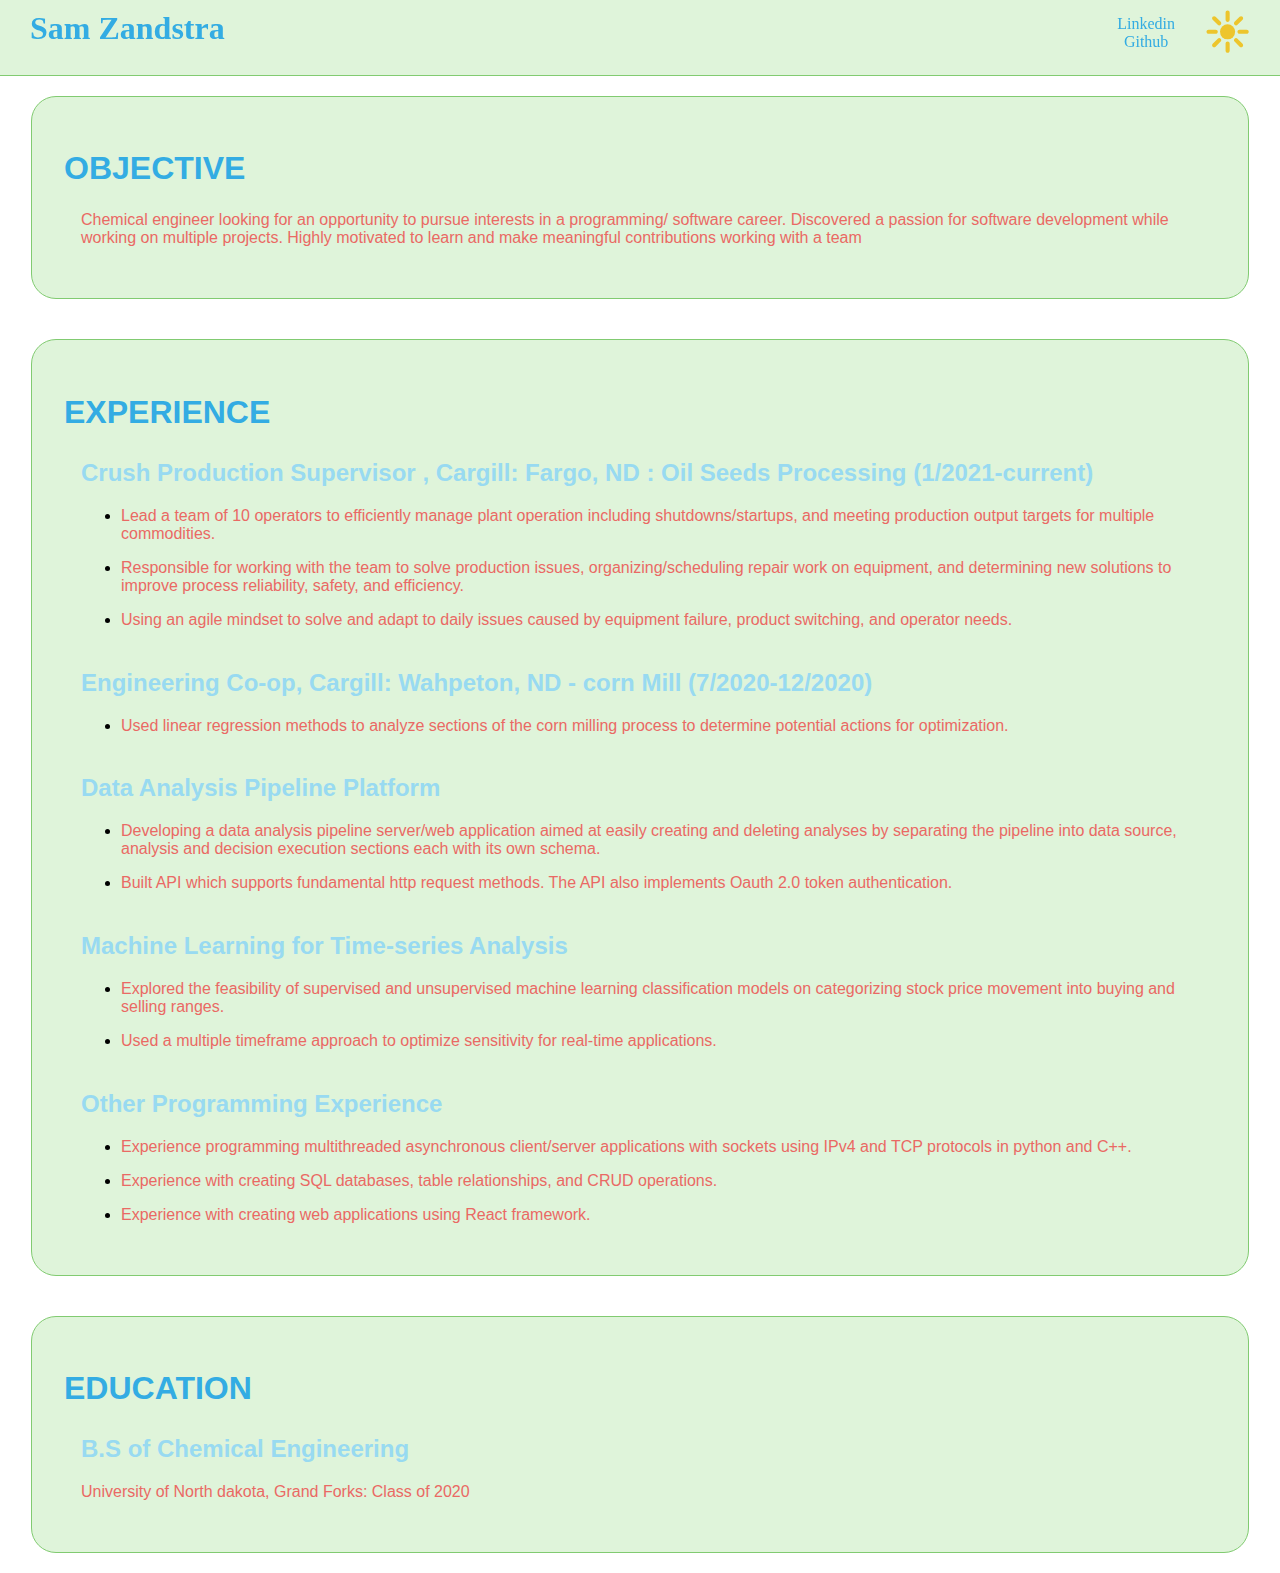
<file: index.html>
<!DOCTYPE html>
<html lang="en">
<head>
    <meta name="viewport" content="width=device-width, initial-scale=1.0">
    <meta charset="utf-8">
    <title>Sam Zandstra Resume</title>
    <link rel="stylesheet" href="./style.css"/>
    <link rel="stylesheet" href="./theme-button.css"/>
    
    
</head>
<body>
    
    <div class="title">
        <div class="toggle-button">
        <button id="theme-toggle" aria-label="Switch to dark theme">
            <svg
            width="13mm"
            height="13mm"
            viewBox="0 0 200 190"
            xmlns:svg="http://www.w3.org/2000/svg"
            >
                <circle
                class="sun"
                id="circle"
                cy="100"
                cx="100"
                r="30.795788"
                 />
                <path
                class="moon"
                d="m 120.53966,122.95516 a 30.795792,30.795792 0 0 0 10.2526,-23.411639 24.25401,24.25401 0 0 1 -0.43526,1.509869 24.25401,24.25401 0 0 1 -0.63129,1.7004 24.25401,24.25401 0 0 1 -0.75625,1.64839 24.25401,24.25401 0 0 1 -0.87714,1.5874 24.25401,24.25401 0 0 1 -0.99404,1.5174 24.25401,24.25401 0 0 1 -1.10439,1.43894 24.25401,24.25401 0 0 1 -1.20869,1.35222 24.25401,24.25401 0 0 1 -1.30611,1.25822 24.25401,24.25401 0 0 1 -0.47056,0.41106 24.25401,24.25401 0 0 1 -0.48239,0.3963 24.25401,24.25401 0 0 1 -0.49143,0.38546 24.25401,24.25401 0 0 1 -0.50127,0.37292 24.25401,24.25401 0 0 1 -0.51078,0.35931 24.25401,24.25401 0 0 1 -0.51979,0.34616 24.25401,24.25401 0 0 1 -0.52865,0.33255 24.25401,24.25401 0 0 1 -0.53694,0.31874 24.25401,24.25401 0 0 1 -0.54506,0.30519 24.25401,24.25401 0 0 1 -0.55243,0.2909 24.25401,24.25401 0 0 1 -0.56052,0.27659 24.25401,24.25401 0 0 1 -0.56663,0.26224 24.25401,24.25401 0 0 1 -0.57327,0.24731 24.25401,24.25401 0 0 1 -0.57955,0.23275 24.25401,24.25401 0 0 1 -0.58546,0.21714 24.25401,24.25401 0 0 1 -0.59085,0.20288 24.25401,24.25401 0 0 1 -0.59581,0.18678 24.25401,24.25401 0 0 1 -0.60023,0.1721 24.25401,24.25401 0 0 1 -0.60503,0.15622 24.25401,24.25401 0 0 1 -0.60838,0.14044 24.25401,24.25401 0 0 1 -0.61211,0.12501 24.25401,24.25401 0 0 1 -0.61476,0.10925 24.25401,24.25401 0 0 1 -0.61779,0.0931 24.25401,24.25401 0 0 1 -0.61935,0.0771 24.25401,24.25401 0 0 1 -0.62167,0.0618 24.25401,24.25401 0 0 1 -0.62282,0.0447 24.25401,24.25401 0 0 1 -0.62376,0.0294 24.25401,24.25401 0 0 1 -0.62463,0.0134 24.25401,24.25401 0 0 1 -0.62439,-0.003 24.25401,24.25401 0 0 1 -0.62421,-0.0191 24.25401,24.25401 0 0 1 -0.62365,-0.0351 24.25401,24.25401 0 0 1 -0.62244,-0.051 24.25401,24.25401 0 0 1 -0.6208,-0.0671 24.25401,24.25401 0 0 1 -0.61917,-0.0834 24.25401,24.25401 0 0 1 -0.61689,-0.0988 24.25401,24.25401 0 0 1 -0.61384,-0.11494 24.25401,24.25401 0 0 1 -0.6105,-0.1307 24.25401,24.25401 0 0 1 -0.60712,-0.14644 24.25401,24.25401 0 0 1 -0.60312,-0.16145 24.25401,24.25401 0 0 1 -0.59903,-0.17717 24.25401,24.25401 0 0 1 -0.593848,-0.19318 24.25401,24.25401 0 0 1 -0.58878,-0.20774 24.25401,24.25401 0 0 1 -0.58374,-0.22307 24.25401,24.25401 0 0 1 -0.57753,-0.23795 24.25401,24.25401 0 0 1 -0.57073,-0.25275 24.25401,24.25401 0 0 1 -0.56477,-0.26749 24.25401,24.25401 0 0 1 -0.55701,-0.28177 24.25401,24.25401 0 0 1 -0.54982,-0.29627 24.25401,24.25401 0 0 1 -0.54246,-0.31023 24.25401,24.25401 0 0 1 -0.53402,-0.32374 24.25401,24.25401 0 0 1 -0.52527,-0.33767 24.25401,24.25401 0 0 1 -0.516531,-0.35085 24.25401,24.25401 0 0 1 -0.507392,-0.36436 24.25401,24.25401 0 0 1 -0.497363,-0.37734 24.25401,24.25401 0 0 1 -0.487841,-0.38986 24.25401,24.25401 0 0 1 -0.477886,-0.40216 24.25401,24.25401 0 0 1 -0.467141,-0.41505 24.25401,24.25401 0 0 1 -0.456112,-0.42627 24.25401,24.25401 0 0 1 -0.445635,-0.43766 24.25401,24.25401 0 0 1 -0.435251,-0.44825 24.25401,24.25401 0 0 1 -0.421191,-0.46088 24.25401,24.25401 0 0 1 -1.156784,-1.39669 24.25401,24.25401 0 0 1 -1.049617,-1.47977 24.25401,24.25401 0 0 1 -0.935787,-1.55329 24.25401,24.25401 0 0 1 -0.817638,-1.6193 24.25401,24.25401 0 0 1 -0.693651,-1.67572 24.25401,24.25401 0 0 1 -0.567014,-1.72318 24.25401,24.25401 0 0 1 -0.436311,-1.760093 24.25401,24.25401 0 0 1 -0.303993,-1.78842 24.25401,24.25401 0 0 1 -0.169099,-1.805664 24.25401,24.25401 0 0 1 -0.03335,-1.813576 24.25401,24.25401 0 0 1 0.101467,-1.81062 24.25401,24.25401 0 0 1 0.237154,-1.798399 24.25401,24.25401 0 0 1 0.370164,-1.775686 24.25401,24.25401 0 0 1 0.502215,-1.742729 24.25401,24.25401 0 0 1 0.631266,-1.7004 24.25401,24.25401 0 0 1 0.756622,-1.648734 24.25401,24.25401 0 0 1 0.877152,-1.587393 24.25401,24.25401 0 0 1 0.994056,-1.517447 24.25401,24.25401 0 0 1 1.104028,-1.438584 24.25401,24.25401 0 0 1 1.208528,-1.352407 24.25401,24.25401 0 0 1 1.306542,-1.258474 24.25401,24.25401 0 0 1 1.396659,-1.156883 24.25401,24.25401 0 0 1 1.479382,-1.049285 24.25401,24.25401 0 0 1 1.55367,-0.936115 24.25401,24.25401 0 0 1 1.61929,-0.817625 24.25401,24.25401 0 0 1 1.67573,-0.693654 24.25401,24.25401 0 0 1 1.72279,-0.566661 24.25401,24.25401 0 0 1 1.76046,-0.436658 24.25401,24.25401 0 0 1 1.54984,-0.26322 30.795792,30.795792 0 0 0 -24.414555,7.562751 30.795792,30.795792 0 0 0 -2.444937,43.483146 30.795792,30.795792 0 0 0 43.482782,2.44527 z" 
                />
                <path
                class="rays"
                d="m 99.999997,14 c -4.626772,-7.1e-5 -8.377528,3.750688 -8.377455,8.37746 v 29.25803 c 8.7e-5,4.626659 3.750796,8.377241 8.377455,8.37717 4.626663,7.5e-5 8.377373,-3.750508 8.377463,-8.37717 V 22.37746 C 108.37753,17.750685 104.62677,13.999925 99.999997,14 Z M 39.188815,39.188819 c -3.271672,3.271572 -3.271671,8.575944 3e-6,11.847514 L 59.87737,71.724884 c 3.271603,3.271481 8.575817,3.27139 11.847309,-2.01e-4 3.271596,-3.271491 3.271689,-8.57571 2.07e-4,-11.847315 L 51.036334,39.188817 c -3.271572,-3.271676 -8.575949,-3.271675 -11.847519,2e-6 z M 14,100 c -7.1e-5,4.62677 3.750688,8.37753 8.37746,8.37746 h 29.25803 c 4.626659,-9e-5 8.377241,-3.7508 8.37717,-8.37746 7.5e-5,-4.626659 -3.750508,-8.377373 -8.37717,-8.37746 H 22.37746 C 17.750685,91.622467 13.999925,95.373228 14,100 Z m 25.188819,60.81119 c 3.271572,3.27167 8.575944,3.27167 11.847514,-1e-5 l 20.688551,-20.68855 c 3.271481,-3.2716 3.27139,-8.57582 -2.01e-4,-11.84731 -3.271491,-3.2716 -8.57571,-3.27169 -11.847315,-2.1e-4 l -20.688551,20.68856 c -3.271676,3.27157 -3.271675,8.57594 2e-6,11.84752 z M 100,186 c 4.62677,7e-5 8.37753,-3.75069 8.37746,-8.37746 v -29.25803 c -9e-5,-4.62666 -3.7508,-8.37724 -8.37746,-8.37717 -4.626659,-8e-5 -8.377373,3.75051 -8.37746,8.37717 v 29.25803 C 91.622467,182.24932 95.373228,186.00008 100,186 Z m 60.81119,-25.18882 c 3.27167,-3.27157 3.27167,-8.57594 -1e-5,-11.84751 l -20.68855,-20.68855 c -3.2716,-3.27148 -8.57582,-3.27139 -11.84731,2e-4 -3.2716,3.27149 -3.27169,8.57571 -2.1e-4,11.84731 l 20.68856,20.68855 c 3.27157,3.27168 8.57594,3.27168 11.84752,0 z M 186,99.999997 c 7e-5,-4.626772 -3.75069,-8.377528 -8.37746,-8.377455 h -29.25803 c -4.62666,8.7e-5 -8.37724,3.750796 -8.37717,8.377455 -8e-5,4.626663 3.75051,8.377373 8.37717,8.377463 h 29.25803 c 4.62678,7e-5 8.37754,-3.75069 8.37746,-8.377463 z M 160.81118,39.188815 c -3.27157,-3.271672 -8.57594,-3.271671 -11.84751,3e-6 L 128.27512,59.87737 c -3.27148,3.271603 -3.27139,8.575817 2e-4,11.847309 3.27149,3.271596 8.57571,3.271689 11.84731,2.07e-4 l 20.68855,-20.688552 c 3.27168,-3.271572 3.27168,-8.575949 0,-11.847519 z"
                />
            </svg>
        </button>
        <script src="./theme-button.js"></script>
        </div>
        
        <ul class="nav-list">
                <li class="nav-list-l"><h1 style="margin: 0;">Sam Zandstra<h1></li>
                <li class="nav-list-r">
                    <ul class="nav-list" style="margin: 0">
                        <li>
                            <a href="https://www.linkedin.com/in/sam-zandstra-986719158/">Linkedin</a>
                        </li>
                        <li>
                            <a href="https://github.com/Sam-Z12">Github</a>
                        </li>
                    </ul>   
                </li>
        </ul>
    </div>

    <div class="section">
        <h1>OBJECTIVE</h1>
        <table>
            <tr>
                <td>
                    <p>Chemical engineer looking for an opportunity to pursue interests in a programming/ software career.
                        Discovered a passion for software development while working on multiple projects. Highly motivated 
                        to learn and make meaningful contributions working with a team
                    </p>
                </td>
            </tr>
        </table>
    </div>

    <div class="section">
        <h1>EXPERIENCE</h1>
        <table class="t">
            <tr>
                <td>
                    <h2>Crush Production Supervisor , Cargill: Fargo, ND : Oil Seeds Processing (1/2021-current)</h2>
                    <ul>
                        <li>
                            <p>
                                Lead a team of 10 operators to efficiently manage plant operation including 
                                shutdowns/startups, and meeting production output targets for multiple commodities. 
                            </p>
                        </li>
                        <li>
                            <p>
                                Responsible for working with the team to solve  production issues, organizing/scheduling 
                                repair work on equipment, and determining new solutions to improve process reliability, safety, and efficiency. 
                            </p> 
                        </li>
                        <li>
                            <p>
                                Using an agile mindset to solve and adapt to daily issues caused by equipment failure, product switching, and operator needs.
                            </p>
                        </li>
                    </ul>
                </td>
            </tr>
            
            <tr>
                <td>
                    <h2>Engineering Co-op, Cargill: Wahpeton, ND - corn Mill (7/2020-12/2020)</h2>
                    <ul>
                        <li>
                            <p>
                                Used linear regression methods to analyze sections of the corn milling process to determine potential actions for optimization. 
                            </p>
                        </li>
                    <ul>
                </td>
            </tr>
            
            <tr>
                <td>
                    <h2>Data Analysis Pipeline Platform</h2>
                    <ul>
                        <li>
                            <p>
                                Developing a data analysis pipeline server/web application aimed at easily creating and deleting analyses by separating 
                                the pipeline into data source, analysis and decision execution sections each with its own schema. 
                            </p>
                        </li>
                        <li>
                            <p>
                            Built API which supports fundamental http request methods. The API also implements Oauth 2.0 token authentication.
                            </p>
                        </li>
                    <ul>
                </td>
            </tr>
            
            <tr>
                <td>
                    <h2>Machine Learning for Time-series Analysis</h2>
                    <ul>
                        <li>
                            <p>
                                Explored the feasibility of supervised and unsupervised machine learning classification models on categorizing stock price 
                                movement into buying and selling ranges. 
                            </p>
                        </li>
                        <li>
                            <p>
                                Used a multiple timeframe approach to optimize sensitivity for real-time applications.
                            </p>
                        </li>
                    <ul>
                </td>
            </tr>
            
            <tr>
                <td>
                    <h2>Other Programming Experience</h2>
                    <ul>
                        <li>
                            <p>
                                Experience programming multithreaded asynchronous client/server applications with sockets using IPv4 and TCP protocols in python and C++. 
                            </p>
                        </li>
                        <li>
                            <p>
                                Experience with creating SQL databases, table relationships, and CRUD operations. 
                            </p>
                        </li>
                        <li>
                            <p>
                                Experience with creating web applications using React framework.
                            </p>
                        </li>
                    <ul>
                </td>
            </tr>
        </table>
        
    </div>

    <div class="section">
        <h1>EDUCATION</h1>
        <table>
            <tr>
                <td>
                    <h2>B.S of Chemical Engineering</h2>
                    <p>University of North dakota, Grand Forks: Class of 2020</p>
                </td>
            </tr>
        </table>
    </div>

</body>
</html>
</file>
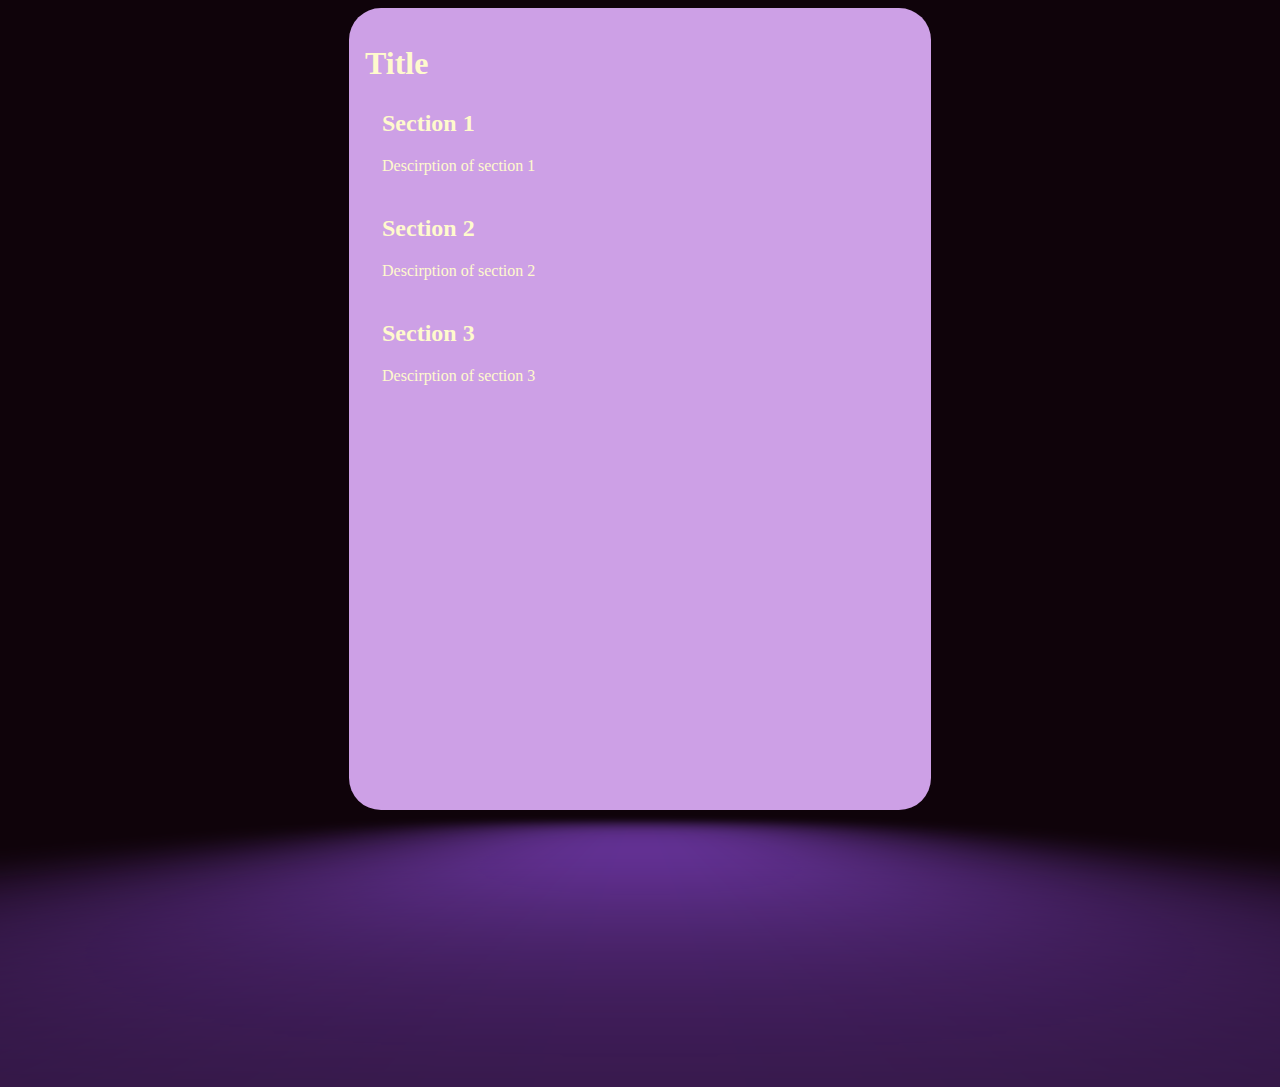
<file: 3d_resume.html>
<!DOCTYPE html>
<html lang="en">
<head>
    <meta name="viewport" content="width=device-width, initial-scale=1.0">
    <meta charset="utf-8">
    <title>Sam Zandstra Resume</title>
    <style>
        body{
            display: grid;
            place-items: center;
            background-color: rgb(15, 3, 10);
        }

        .page {
            background-color: rgb(205, 160, 230);
            height: 770px;
            width: 550px;
           position: relative;
           border-radius: 2em;
           color: lemonchiffon;
           padding: 1em;
            
            /* transform: perspective(20em) rotateX(40deg); */
        }

        .page::before {
            content: '';
            position: absolute;

            background: rebeccapurple;
            top:55%;
            left: 0;
            width: 100%;
            height: 100%;

            transform: perspective(3em) 
            rotateX(40deg) scale(1, .15);
            filter: blur(10em)
        }

       
        
        .section {
            background-color: rgba(40, 40, 40, 1);
            color: rgba(255, 255, 255, 1);
            border-radius: 1rem;
            border-style: solid;
            border-width: 1px;
            border-color: rgba(255, 255, 255, .5);
            width: 90%;
            padding: 2rem;
            font-family: Verdana, Geneva, Tahoma, sans-serif;
            margin: 20px;
        }

        .nav-list {
            list-style-type: none;
            margin: 5px;
            padding-left: 10px;
            padding-right: 10px;
            overflow: hidden;
            align-items: center;
        }

        .nav-list-l {
            margin-top: 10px;
            float: left;
            text-align: center;
         
            
        }

        .nav-list-r {
            margin-top: 10px;
            float: right;
            text-align: center;
            }

        a {
            color: rgba(255, 255, 255, 1);
            text-decoration: none;
        }
        a:hover{
            color: rgba(155, 155, 155, 1);
        }
        

        .title {
            background-color: rgba(40, 40, 40, 1);
            color: rgba(255, 255, 255, 1);
            border-bottom-color: rgba(255, 255, 255, .5);
            border-bottom-style: solid;
            border-bottom-width: 1px;
            position: -webkit-sticky;
            position: sticky;
            top: 0;
            height: 75px;
            width: 100vw;
            display: flexbox;
            flex-direction: row;
            padding: 10;
        
        }
        
        h1 {
            margin-bottom: 5px;
        }
        td {
            padding-left: 15px;
        }


    </style>
</head>
<body>

    <div class="page">
        <div>
            <h1>Title</h1>
        </div>

        <table>
            <tr>
                <td>
                    <h2>Section 1</h2>
                    <p>Descirption of section 1</p>
                </td>
            </tr>
            <tr>
                <td>
                    <h2>Section 2</h2>
                    <p>Descirption of section 2</p>
                </td>
            </tr>
            <tr>
                <td>
                    <h2>Section 3</h2>
                    <p>Descirption of section 3</p>
                </td>
            </tr>
        </table>
        

    </div>
    
</body>
</file>
<file: style.css>
@media(prefers-color-scheme: dark) {
    :root {
        --clr-foreground: rgba(255, 255, 255, 1);
        --clr-backgound-img:  linear-gradient(130deg, rgba(10, 10, 10, 1), rgba(10, 10, 10, .85));
        --navbar-background: rgba(40, 40, 40, .5);
        --clr-section-background: rgba(40, 40, 40, 1);
        --clr-section-border: rgba(255, 255, 255, .5);
        --clr-text-hover: rgba(155, 155, 155, 1);
        --clr-h1: rgba(255, 255, 255, 1);
        --clr-h2: rgba(255, 255, 255, 1);
        --clr-p: rgba(255, 255, 255, 1);
        --clr-sun: rgba(255, 255, 255, .5);
        --clr-moon: rgba(255, 255, 255, 1);
        --clr-rays: rgba(211, 211, 211, 0.8);
        
        
    }
}

.light-theme {
    --clr-foreground: rgba(0, 0, 0, 1);
    --clr-backgound-img: rgba(255, 255, 255, 1);
    --navbar-background: rgba(191, 233, 182, 0.5);
    --clr-section-background: rgba(191, 233, 182, .5);
    --clr-section-border: rgba(129, 203, 113, 1);
    --clr-h1: rgba(51, 172, 227, 1);
    --clr-h2: rgba(152, 218, 241, 1);
    --clr-p: rgba(234, 105, 100, 1);
    --clr-sun: rgba(241, 185, 0, 1); 
}

.dark-theme {
    --clr-foreground: rgba(255, 255, 255, 1);
    --clr-backgound-img:  linear-gradient(160deg, rgba(10, 10, 10, 1), rgba(10, 10, 10, .8));
    --navbar-background: rgba(40, 40, 40, .5);
    --clr-section-background: rgba(40, 40, 40, 1);
    --clr-section-border: rgba(255, 255, 255, .5);
    --clr-text-hover: rgba(155, 155, 155, 1);
    --clr-h1: rgba(255, 255, 255, 1);
    --clr-h2: rgba(255, 255, 255, 1);
    --clr-p: rgba(255, 255, 255, 1);
    --clr-sun: rgba(255, 255, 255, 0.5);
    --clr-moon: rgba(255, 255, 255, 1);
    --clr-rays: rgba(211, 211, 211, 0.8);
    
}

body {
    display: flex;
    flex-direction: column;
    background-image: var(--clr-backgound-img);
    background-repeat: no-repeat;
    min-height: 100vh;
    margin: 0;
    padding: 0;
    vertical-align: top;
    align-items: center;
}

.section {
    background-color: var(--clr-section-background);
    color: var(--clr-foreground);
    border-radius: 25px;
    border-style: solid;
    border-width: 1px;
    border-color: var(--clr-section-border);
    width: 90vw;
    height: auto;
    max-height: none;
    padding: 2rem;
    font-family: Verdana, Geneva, Tahoma, sans-serif;
    margin: 20px;
}

.nav-list {
    list-style-type: none;
    margin: 5px;
    overflow: hidden;
    padding: 5px 0px 5px 25px;
}

.toggle-button {
    padding: 5px 25px 5px 25px;
    float: right;
    justify-content: center;
    align-items: center;
    margin: 0;
}

.nav-list-l {
    float: left;
    text-align: center;
 
}

.nav-list-r {
    float: right;
    text-align: center;
    margin: 0;
    }

a {
    color: var(--clr-h1);
    text-decoration: none;
}
a:hover{
    color: rgba(155, 155, 155, 1);
}


.title {
    background-color: var(--navbar-background);
    color: var(--clr-foreground);
    border-bottom-color: var(--clr-section-border);
    border-bottom-style: solid;
    border-bottom-width: 1px;
    position: -webkit-sticky;
    position: sticky;
    top: 0;
    height: 75px;
    width: 100vw;
    display: flexbox;
    flex-direction: row;
    padding: 10;

}

h1 {
    margin-bottom: 5px;
    color: var(--clr-h1);
}

h2 {
    color: var(--clr-h2)
}

p {
    color: var(--clr-p)
}

td {
    padding-left: 15px;
}
</file>
<file: theme-button.css>
#theme-toggle {
    cursor: pointer;
    background: 0;
    border: 0;
    opacity: 0.8;
    transform: scale(1);
    border-radius: 50%;
    position: relative;
    margin: 0 auto;
    padding: 0;
    height: 55px;
    width: 55px;
}

#theme-toggle::after {
    content: attr(aria-label);
    position: fixed;
    color: white;
    background: black;
    width: fit-content;
    font-size: 1.25em;
    right: 0;
    left: 1;
    top: 95%;
    margin: 0 auto;
    padding: 0.5em 1em;
    border-radius: 1.25em;
    opacity: 0;
    transform: scale(0);
    transform-origin: top;
    transition: transform 0ms linear 300ms, opacity 200ms linear;
}

#theme-toggle:focus, #theme-toggle:hover{
    opacity: 1;
    background-color: rgba(150, 150, 150, .2);
    border-width: 0px;
}

#theme-toggle:focus-visible::after, #theme-toggle:hover::after{
    opacity: .8;
    transform: scale(.7);
    transition: transform 50ms linear, opacity 50ms linear;
    
}

.sun {
    transition: transform 200ms, fill-opacity 400ms linear, fill 200ms linear;
    transform-origin: center center;
    fill: rgba(255, 255, 255, .5);
    fill-opacity: 0;
}

.light-theme .sun{
    fill-opacity: 1;
    fill: var(--clr-sun);
}

.moon {
    fill: var(--clr-moon);
    transform-origin: center 52.5%;
    transition: transform 400ms linear;
}

.light-theme .moon {
    transform: rotate(-.75turn);
    fill: var(--clr-sun);
    fill-opacity: 0; 
}

.rays {
    fill: var(--clr-rays);
    transform-origin: 50% 52.5% ;
    transition: transform 400ms linear, fill 200ms linear;
    
}

.light-theme .rays {
    
    transform: rotate(-.25turn);
    fill: var(--clr-sun);
}
</file>
